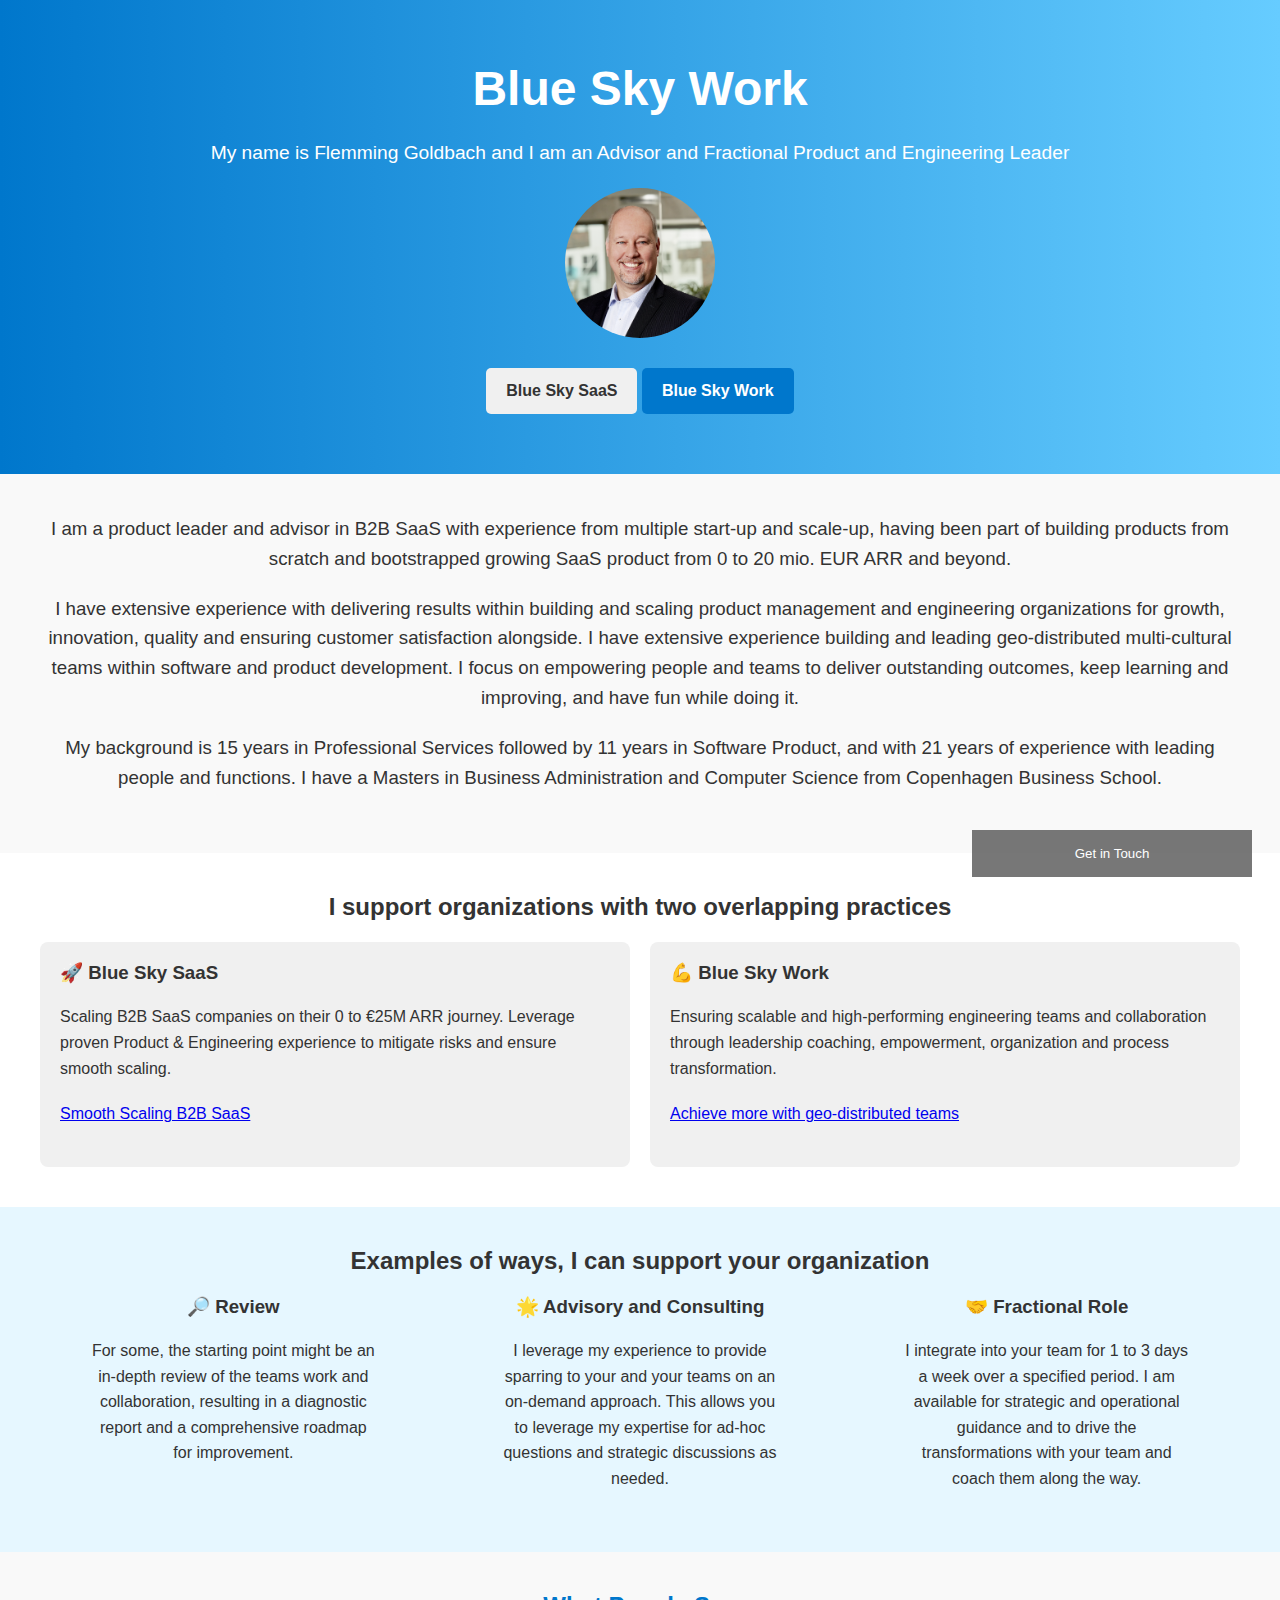
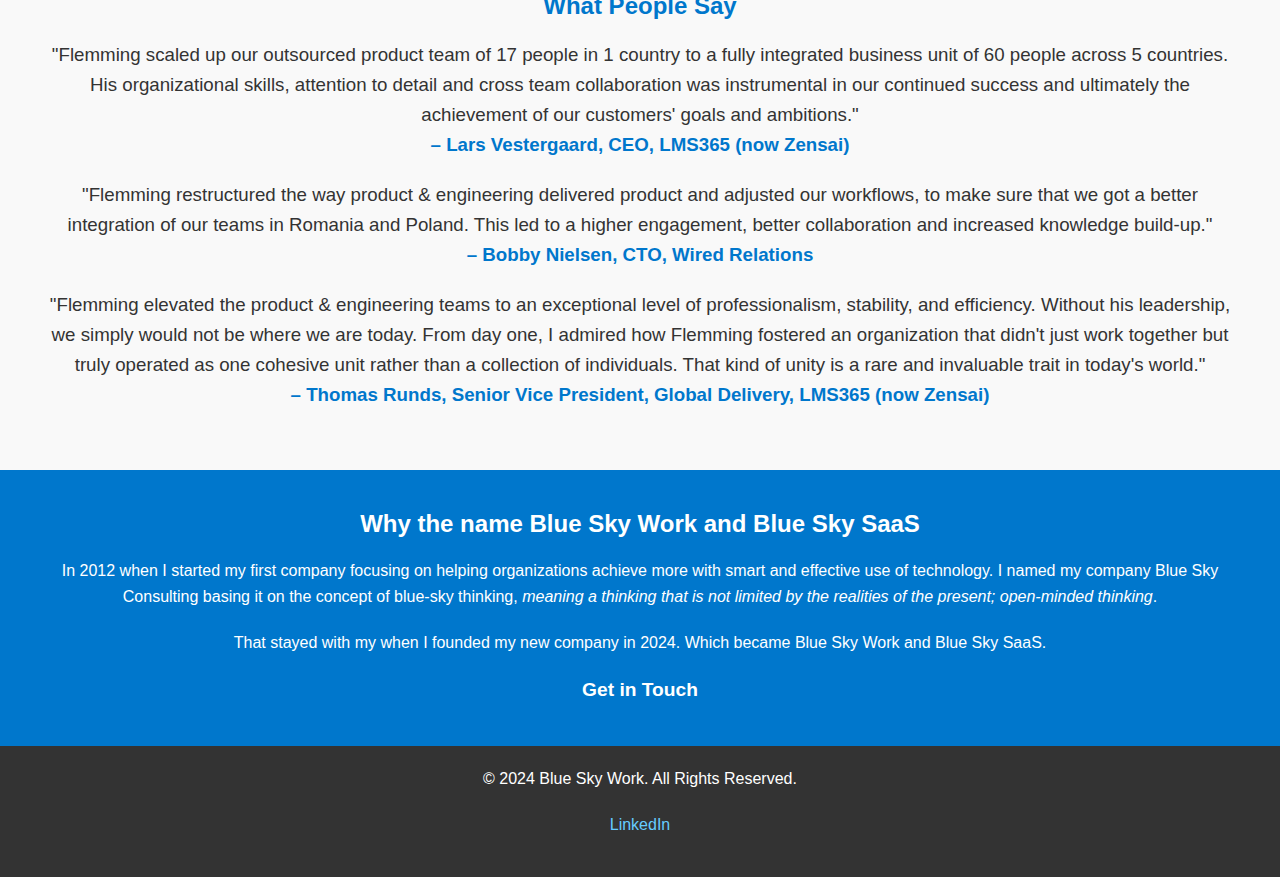
<file: index.html>
<!DOCTYPE html>
<html lang="en">
<head>
  <meta charset="UTF-8">
  <meta name="viewport" content="width=device-width, initial-scale=1.0">
  <meta name="description" content="Helping organizations succeed with geo-distributed teams.">
  <title>Blue Sky Work</title>
  <link rel="stylesheet" href="BlueSkyWork.css">
  <link rel="icon" href="BlueSkyWork-LinkedIn-Icon.png">
  <script>
    function openGetInTouchForm() {
        const form = document.getElementById("getintouchform");
        const iframe = document.getElementById("getintouchframe");
        
        // Add visible class to form
        form.classList.add('visible');
        
        // Reload the iframe content to ensure proper rendering
        iframe.src = iframe.src;
        
        // Hide the open button
        document.getElementById("btnFormOpen").style.visibility = "hidden";
    }

    function closeGetInTouchForm() {
        const form = document.getElementById("getintouchform");
        
        // Remove visible class from form
        form.classList.remove('visible');
        
        // Show the open button
        document.getElementById("btnFormOpen").style.visibility = "visible";
    }
  </script>    
</head>

<body>
  <!-- Header Section -->
  <header class="hero">
    <div class="container">
      <h1 id="blueskyheader">Blue Sky Work</h1>
      <p>My name is Flemming Goldbach and I am an Advisor and Fractional Product and Engineering Leader</p>
	    <p><img class="headshot-img" src="2023-FlemmingGoldbach-portrait.png" alt="Flemming Goldbach profile picture"/></p>
	    <a href="Smoth%20scaling%20of%20B2B%20SaaS.html" class="btn secondary-btn">Blue Sky SaaS</a>
      <a href="Achieve%20more%20with%20geo-distributed%20teams.html" class="btn primary-btn">Blue Sky Work</a>
    </div>
    <script>
      if (window.location.hostname.includes('blueskysaas')) {
        document.getElementById("blueskyheader").innerHTML = "Blue Sky SaaS";
        document.title = "Blue Sky SaaS";
      }
  </script>  
  </header>

  <!-- Overview Section -->
	<section id="about" class="about">
	  <div class="container">
		  <p>
        I am a product leader and advisor in B2B SaaS with experience from multiple start-up and scale-up, having been part of building products from scratch and bootstrapped growing SaaS product from 0 to 20 mio. EUR ARR and beyond.
      </p>
      <p>
        I have extensive experience with delivering results within building and scaling product management and engineering organizations for growth, innovation, quality and ensuring customer satisfaction alongside. I have extensive experience building and leading geo-distributed multi-cultural teams within software and product development. I focus on empowering people and teams to deliver outstanding outcomes, keep learning and improving, and have fun while doing it.
      </p>
      <p>
        My background is 15 years in Professional Services followed by 11 years in Software Product, and with 21 years of experience with leading people and functions. I have a Masters in Business Administration and Computer Science from Copenhagen Business School.
      </p> 
	  </div>
	</section>

  <!-- Services Section -->
  <section id="services" class="services">
    <div class="container">
      <h2>I support organizations with two overlapping practices</h2>
      <div class="service-grid">
        <div class="service-item">
          <h3>🚀 Blue Sky SaaS</h3>
          <p>Scaling B2B SaaS companies on their 0 to €25M ARR journey. Leverage proven Product & Engineering experience to mitigate risks and ensure smooth scaling.</p>
          <p><a href="Smoth%20scaling%20of%20B2B%20SaaS.html">Smooth Scaling B2B SaaS</a></p>
        </div>
        <div class="service-item">
          <h3>💪 Blue Sky Work</h3>
          <p>Ensuring scalable and high-performing engineering teams and collaboration through leadership coaching, empowerment, organization and process transformation.</p>
          <p><a href="Achieve%20more%20with%20geo-distributed%20teams.html">Achieve more with geo-distributed teams</a></p>
        </div>
      </div>
    </div>
  </section>

  <!-- How I Can Support Section -->
  <section id="why" class="why">
    <div class="container">
      <h2>Examples of ways, I can support your organization</h2>
      <div class="pillars">
        <div class="pillar">
          <h3>🔎 Review</h3>
          <p>For some, the starting point might be an in-depth review of the teams work and collaboration, resulting in a diagnostic report and a comprehensive roadmap for improvement.</p>
        </div>
        <div class="pillar">
          <h3>🌟 Advisory and Consulting</h3>
          <p>I leverage my experience to provide sparring to your and your teams on an on-demand approach. This allows you to leverage my expertise for ad-hoc questions and strategic discussions as needed.</p>
        </div>
        <div class="pillar">
          <h3>🤝 Fractional Role</h3>
          <p> I integrate into your team for 1 to 3 days a week over a specified period. I am available for strategic and operational guidance and to drive the transformations with your team and coach them along the way.</p>
        </div>
      </div>
    </div>
  </section>

  <!-- Testimonials Section -->
  <section id="testimonials" class="testimonials">
    <div class="container">
      <h2>What People Say</h2>
      <div class="testimonial">
        <p>"Flemming scaled up our outsourced product team of 17 people in 1 country to a fully integrated business unit of 60 people across 5 countries. His organizational skills, attention to detail and cross team collaboration was instrumental in our continued success and ultimately the achievement of our customers' goals and ambitions."<br/>
        <strong>– Lars Vestergaard, CEO, LMS365 (now Zensai)</strong></p>
      </div>
      <div class="testimonial">
        <p>"Flemming restructured the way product & engineering delivered product and adjusted our workflows, to make sure that we got a better integration of our teams in Romania and Poland. This led to a higher engagement, better collaboration and increased knowledge build-up."<br/>
        <strong>– Bobby Nielsen, CTO, Wired Relations</strong></p>
      </div>
      <div class="testimonial">
        <p>"Flemming elevated the product &amp; engineering teams to an exceptional level of professionalism, stability, and efficiency. Without his leadership, we simply would not be where we are today. From day one, I admired how Flemming fostered an organization that didn&apos;t just work together but truly operated as one cohesive unit rather than a collection of individuals. That kind of unity is a rare and invaluable trait in today&apos;s world."<br/>
        <strong>– Thomas Runds, Senior Vice President, Global Delivery, LMS365 (now Zensai)</strong></p>
      </div>
    </div>
  </section>

  <!-- Call to Action Section -->
  <section id="contact" class="cta">
    <div class="container">
      <h2>Why the name Blue Sky Work and Blue Sky SaaS</h2>
      <p>In 2012 when I started my first company focusing on helping organizations achieve more with smart and effective use of technology. I named my company Blue Sky Consulting basing it on the concept of blue-sky thinking, <em>meaning a thinking that is not limited by the realities of the present; open-minded thinking</em>.</p>
      <p>That stayed with my when I founded my new company in 2024. Which became Blue Sky Work and Blue Sky SaaS.</p>
      <div class="getintouchtext" onclick="openGetInTouchForm()">Get in Touch</div>
    </div>
  </section>

  <!-- Footer Section -->
  <footer class="footer">
    <div class="container">
      <p>© 2024 Blue Sky Work. All Rights Reserved.</p>
      <p><a href="https://www.linkedin.com/in/goldbach/" target="_new">LinkedIn</a></p>
    </div>
  </footer>

    <!-- Get In Touch Button -->
    <button class="form-open-button" id="btnFormOpen" onclick="openGetInTouchForm()">Get in Touch</button>

    <!-- Get In Touch Form -->
    <div id="getintouchform" class="getintouchform">
      <iframe id="getintouchframe" width="640px" height="800px" src="https://forms.office.com/e/Z7C0hEsHMS?nocookieembed=true" frameborder="0" marginwidth="0" marginheight="0" style="border: none; max-width:100%; max-height:100vh" allowfullscreen webkitallowfullscreen mozallowfullscreen msallowfullscreen> </iframe><br/>
      <button type="button" class="form-close-button" id="btnFormClose" onclick="closeGetInTouchForm()">Close</button>
    </div>
  
</body>
</html>
</file>
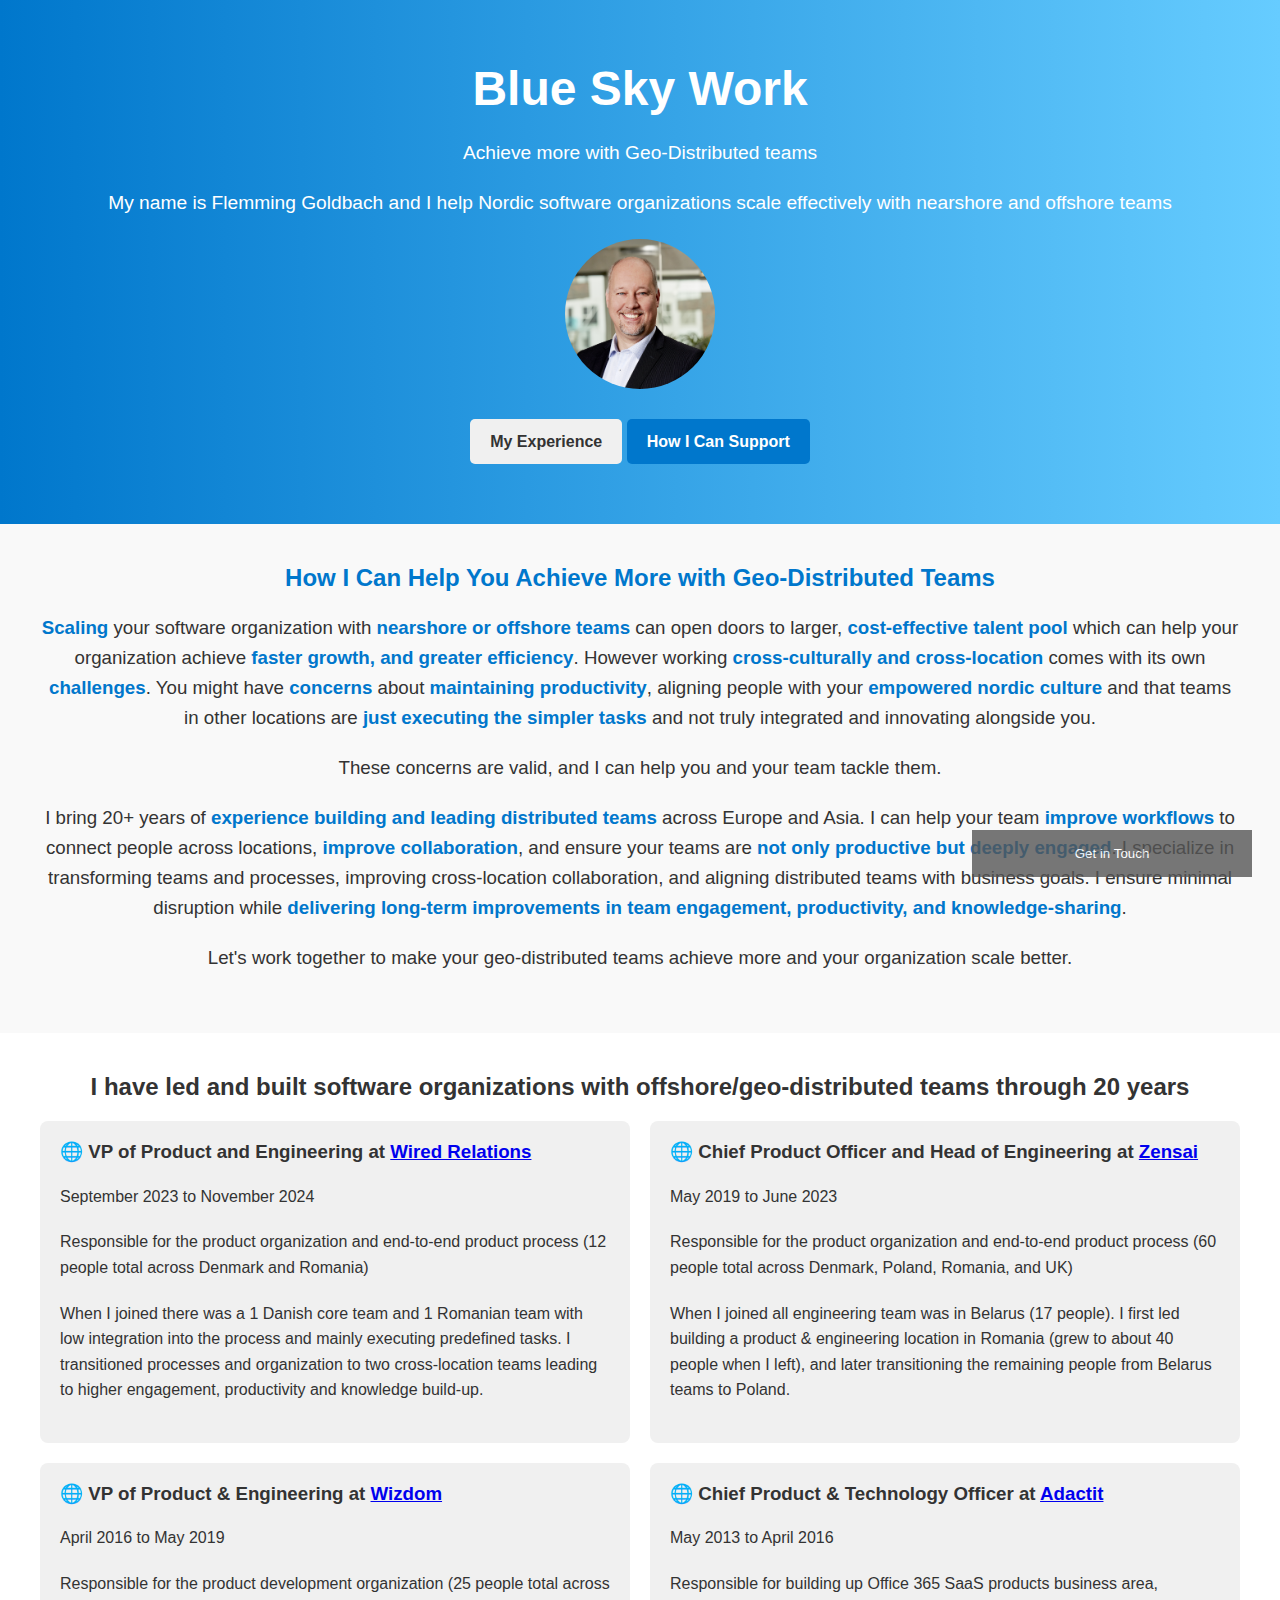
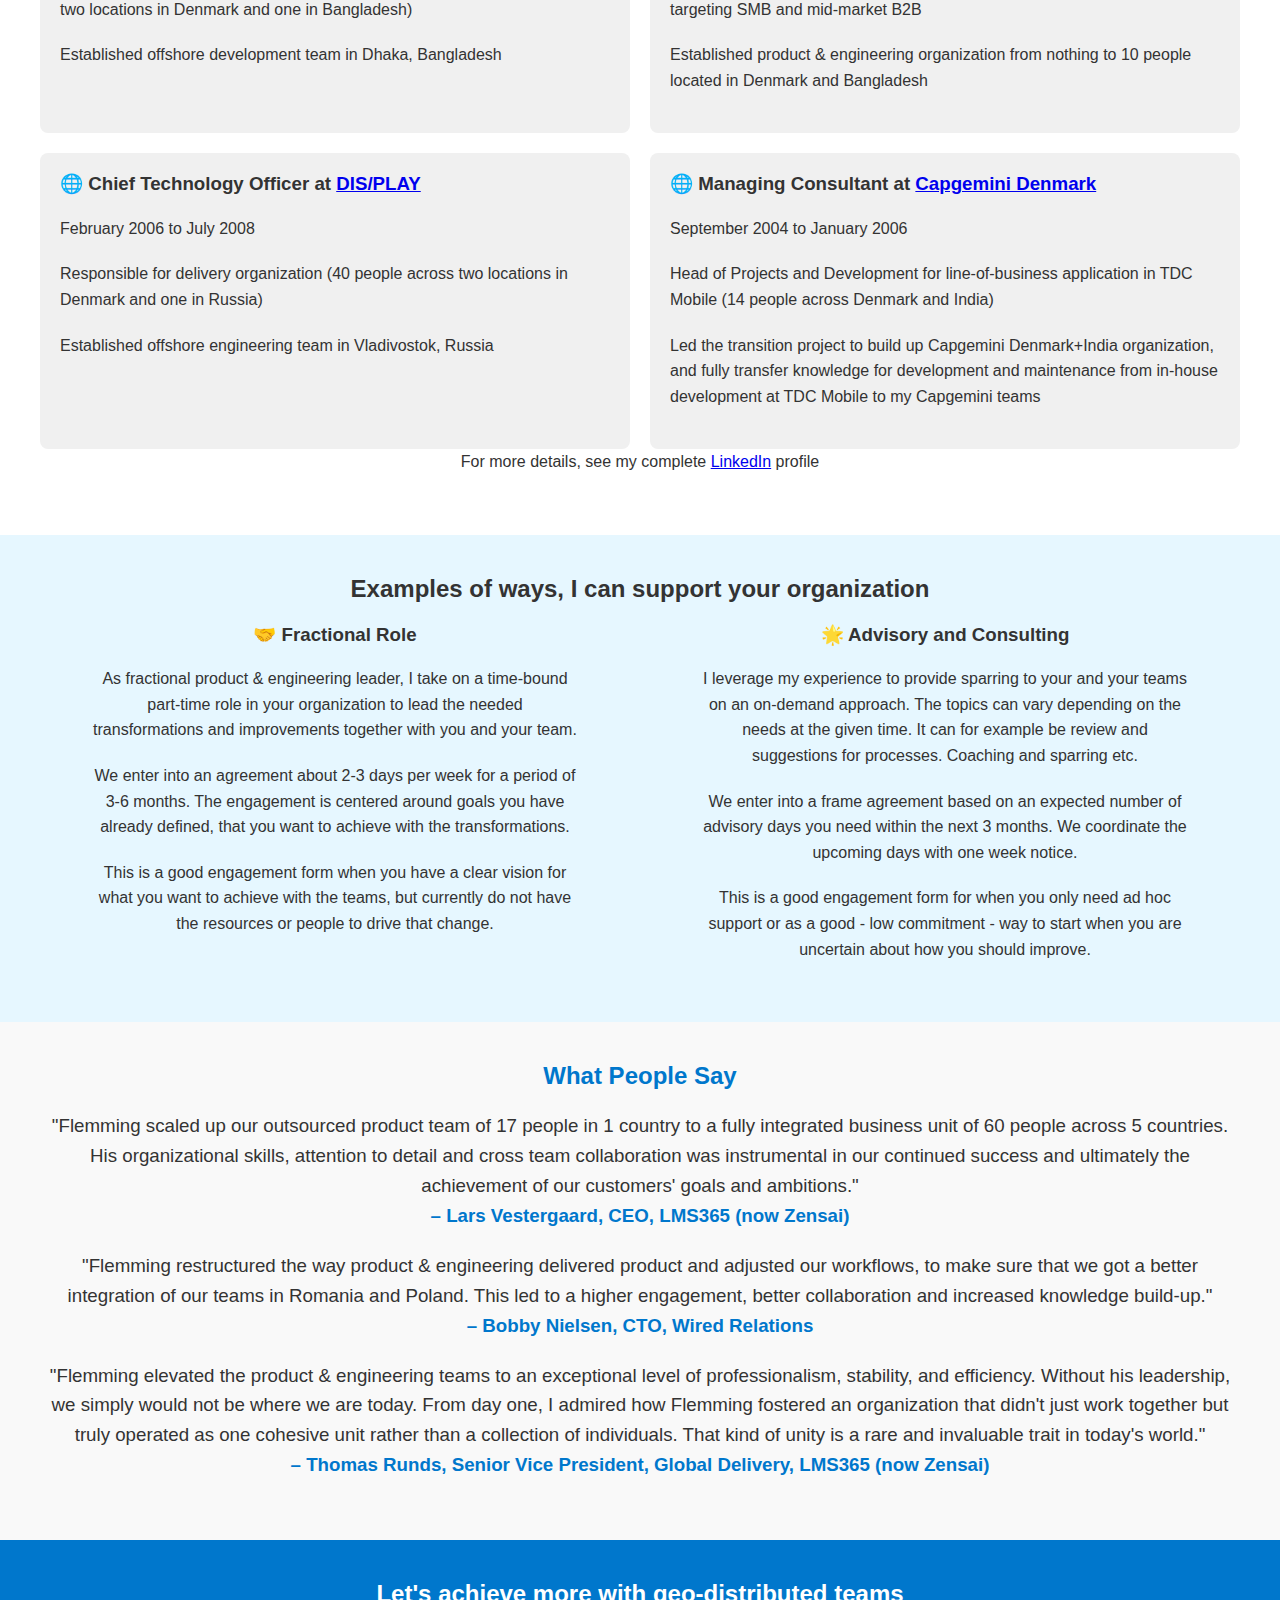
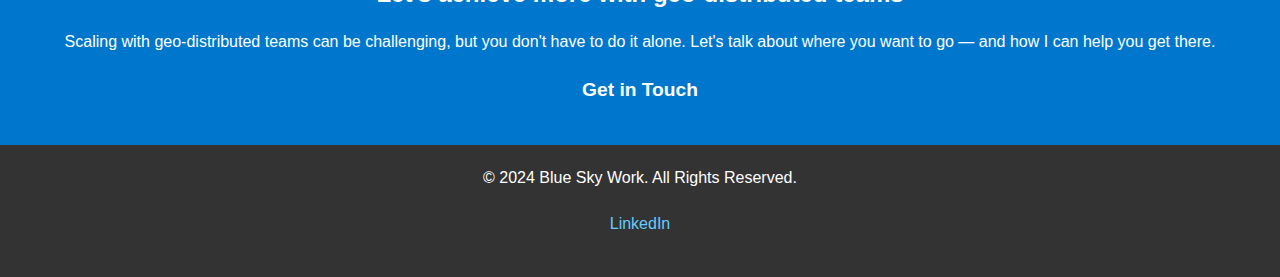
<file: Achieve more with geo-distributed teams.html>
<!DOCTYPE html>
<html lang="en">
<head>
  <meta charset="UTF-8">
  <meta name="viewport" content="width=device-width, initial-scale=1.0">
  <meta name="description" content="Helping organizations succeed with geo-distributed teams.">
  <title>Blue Sky Work | Achieve more with Geo-Distributed teams</title>
  <link rel="stylesheet" href="BlueSkyWork.css">
  <link rel="icon" href="BlueSkyWork-LinkedIn-Icon.png">
  <script>
    function openGetInTouchForm() {
        const form = document.getElementById("getintouchform");
        const iframe = document.getElementById("getintouchframe");
        
        // Add visible class to form
        form.classList.add('visible');
        
        // Reload the iframe content to ensure proper rendering
        iframe.src = iframe.src;
        
        // Hide the open button
        document.getElementById("btnFormOpen").style.visibility = "hidden";
    }

    function closeGetInTouchForm() {
        const form = document.getElementById("getintouchform");
        
        // Remove visible class from form
        form.classList.remove('visible');
        
        // Show the open button
        document.getElementById("btnFormOpen").style.visibility = "visible";
    }
  </script>    
</head>

<body>
  <!-- Header Section -->
  <header class="hero">
    <div class="container">
      <h1>Blue Sky Work</h1>
      <p>Achieve more with Geo-Distributed teams</p>
      <p>My name is Flemming Goldbach and I help Nordic software organizations scale effectively with nearshore and offshore teams</p>
	    <p><img class="headshot-img" src="2023-FlemmingGoldbach-portrait.png" alt="Flemming Goldbach profile picture"/></p>
      <a href="#experience" class="btn secondary-btn">My Experience</a>
	    <a href="#how" class="btn primary-btn">How I Can Support</a>
    </div>
  </header>

  <!-- Overview Section -->
	<section id="overview" class="about">
	  <div class="container">
		<h2>How I Can Help You Achieve More with Geo-Distributed Teams</h2>
		  <p>
			<strong>Scaling</strong> your software organization with <strong>nearshore or offshore teams</strong> can open doors to larger, <strong>cost-effective talent pool</strong> which can help your organization achieve <strong>faster growth, and greater efficiency</strong>. However working <strong>cross-culturally and cross-location</strong> comes with its own <strong>challenges</strong>. You might have <strong>concerns</strong> about <strong>maintaining productivity</strong>, aligning people with your <strong>empowered nordic culture</strong> and that teams in other locations are <strong>just executing the simpler tasks</strong> and not truly integrated and innovating alongside you.
		  </p>
		  <p>These concerns are valid, and I can help you and your team tackle them.</p>
		  <p>
			I bring 20+ years of <strong>experience building and leading distributed teams</strong></strong> across Europe and Asia. I can help your team <strong>improve workflows</strong> to connect people across locations, <strong>improve collaboration</strong>, and ensure your teams are <strong>not only productive but deeply engaged</strong>. I specialize in transforming teams and processes, improving cross-location collaboration, and aligning distributed teams with business goals. I ensure minimal disruption while <strong>delivering long-term improvements in team engagement, productivity, and knowledge-sharing</strong>.
		  </p>
		  <p>
			Let&apos;s work together to make your geo-distributed teams achieve more and your organization scale better.
		  </p>
	  </div>
	</section>

  <!-- Experience Section -->
  <section id="experience" class="services">
    <div class="container">
      <h2>I have led and built software organizations with offshore/geo-distributed teams through 20 years</h2>
      <div class="experience-grid">
        <div class="service-item">
          <h3>🌐 VP of Product and Engineering at <a href="https://wiredrelations.com" target="_new">Wired Relations</a></h3>
		  <p>September 2023 to November 2024</p>
          <p>Responsible for the product organization and end-to-end product process (12 people total across Denmark and Romania)</p>
		  <p>When I joined there was a 1 Danish core team and 1 Romanian team with low integration into the process and mainly executing predefined tasks. I transitioned processes and organization to two cross-location teams leading to higher engagement, productivity and knowledge build-up.</p>
        </div>
        <div class="service-item">
          <h3>🌐 Chief Product Officer and Head of Engineering at <a href="https://zensai.com" target="_new">Zensai</a></h3>
		  <p>May 2019 to June 2023</p>
          <p>Responsible for the product organization and end-to-end product process (60 people total across Denmark, Poland, Romania, and UK)</p>
          <p>When I joined all engineering team was in Belarus (17 people). I first led building a product & engineering location in Romania (grew to about 40 people when I left), and later transitioning the remaining people from Belarus teams to Poland.</p>
		</div>
        <div class="service-item">
          <h3>🌐 VP of Product & Engineering at <a href="https://www.crunchbase.com/acquisition/livetiles-acquires-wizdom-88de--bb0a3d1d" target="_new">Wizdom</a></h3>
		  <p>April 2016 to May 2019</p>
          <p>Responsible for the product development organization (25 people total across two locations in Denmark and one in Bangladesh)</p>
          <p>Established offshore development team in Dhaka, Bangladesh</p>
        </div>
        <div class="service-item">
          <h3>🌐 Chief Product & Technology Officer at <a href="https://finans.dk/investor/ECE9202393/tdc-koeber-cloudvirksomhed/" target="_new">Adactit</a></h3>
		  <p>May 2013 to April 2016</p>
          <p>Responsible for building up Office 365 SaaS products business area, targeting SMB and mid-market B2B</p>
          <p>Established product & engineering organization from nothing to 10 people located in Denmark and Bangladesh</p>
        </div>
        <div class="service-item">
          <h3>🌐 Chief Technology Officer at <a href="https://www.akqa.com/news/hej-denmark/" target="_new">DIS/PLAY</a></h3>
		  <p>February 2006 to July 2008</p>
          <p>Responsible for delivery organization (40 people across two locations in Denmark and one in Russia)</p>
          <p>Established offshore engineering team in Vladivostok, Russia</p>
        </div>
        <div class="service-item">
          <h3>🌐 Managing Consultant at <a href="https://www.capgemini.com/dk-en/" target="_new">Capgemini Denmark</a></h3>
		  <p>September 2004 to January 2006</p>
          <p>Head of Projects and Development  for line-of-business application in TDC Mobile (14 people across Denmark and India)</p>
          <p>Led the transition project to build up Capgemini Denmark+India organization, and fully transfer knowledge for development and maintenance from in-house development at TDC Mobile to my Capgemini teams</p>
        </div>
      </div>
	  <p class="experience-footer">
		For more details, see my complete <a href="https://www.linkedin.com/in/goldbach/" target="_new">LinkedIn</a> profile
	  </p>
    </div>
  </section>

  <!-- How I Can Support Section -->
  <section id="how" class="why">
    <div class="container">
      <h2>Examples of ways, I can support your organization</h2>
      <div class="pillars">
        <div class="pillar">
          <h3>🤝 Fractional Role</h3>
          <p>As fractional product & engineering leader, I take on a time-bound part-time role in your organization to lead the needed transformations and improvements together with you and your team.</p>
          <p>We enter into an agreement about 2-3 days per week for a period of 3-6 months. The engagement is centered around goals you have already defined, that you want to achieve with the transformations.</p>
          <p>This is a good engagement form when you have a clear vision for what you want to achieve with the teams, but currently do not have the resources or people to drive that change.</p>
        </div>
        <div class="pillar">
          <h3>🌟 Advisory and Consulting</h3>
          <p>I leverage my experience to provide sparring to your and your teams on an on-demand approach. The topics can vary depending on the needs at the given time. It can for example be review and suggestions for processes. Coaching and sparring etc.</p>
          <p>We enter into a frame agreement based on an expected number of advisory days you need within the next 3 months. We coordinate the upcoming days with one week notice.</p>
          <p>This is a good engagement form for when you only need ad hoc support or as a good - low commitment - way to start when you are uncertain about how you should improve.</p>
        </div>
      </div>
    </div>
  </section>

  <!-- Testimonials Section -->
  <section id="testimonials" class="testimonials">
    <div class="container">
      <h2>What People Say</h2>
      <div class="testimonial">
        <p>"Flemming scaled up our outsourced product team of 17 people in 1 country to a fully integrated business unit of 60 people across 5 countries. His organizational skills, attention to detail and cross team collaboration was instrumental in our continued success and ultimately the achievement of our customers' goals and ambitions."<br/>
        <strong>– Lars Vestergaard, CEO, LMS365 (now Zensai)</strong></p>
      </div>
      <div class="testimonial">
        <p>"Flemming restructured the way product & engineering delivered product and adjusted our workflows, to make sure that we got a better integration of our teams in Romania and Poland. This led to a higher engagement, better collaboration and increased knowledge build-up."<br/>
        <strong>– Bobby Nielsen, CTO, Wired Relations</strong></p>
      </div>
      <div class="testimonial">
        <p>"Flemming elevated the product &amp; engineering teams to an exceptional level of professionalism, stability, and efficiency. Without his leadership, we simply would not be where we are today. From day one, I admired how Flemming fostered an organization that didn&apos;t just work together but truly operated as one cohesive unit rather than a collection of individuals. That kind of unity is a rare and invaluable trait in today&apos;s world."<br/>
        <strong>– Thomas Runds, Senior Vice President, Global Delivery, LMS365 (now Zensai)</strong></p>
      </div>
    </div>
  </section>


  <!-- Call to Action Section -->
  <section id="contact" class="cta">
    <div class="container">
      <h2>Let&apos;s achieve more with geo-distributed teams</h2>
      <p>Scaling with geo-distributed teams can be challenging, but you don&apos;t have to do it alone. Let&apos;s talk about where you want to go — and how I can help you get there.</p>
      <div class="getintouchtext" onclick="openGetInTouchForm()">Get in Touch</div>
    </div>
  </section>

  <!-- Footer Section -->
  <footer class="footer">
    <div class="container">
      <p>© 2024 Blue Sky Work. All Rights Reserved.</p>
      <p><a href="https://www.linkedin.com/in/goldbach/" target="_new">LinkedIn</a></p>
    </div>
  </footer>

    <!-- Get In Touch Button -->
  <button class="form-open-button" id="btnFormOpen" onclick="openGetInTouchForm()">Get in Touch</button>

  <!-- Get In Touch Form -->
  <div id="getintouchform" class="getintouchform">
    <iframe id="getintouchframe" width="640px" height="800px" src="https://forms.office.com/e/Z7C0hEsHMS?nocookieembed=true" frameborder="0" marginwidth="0" marginheight="0" style="border: none; max-width:100%; max-height:100vh" allowfullscreen webkitallowfullscreen mozallowfullscreen msallowfullscreen> </iframe><br/>
    <button type="button" class="form-close-button" id="btnFormClose" onclick="closeGetInTouchForm()">Close</button>
  </div>

</body>
</html>
</file>
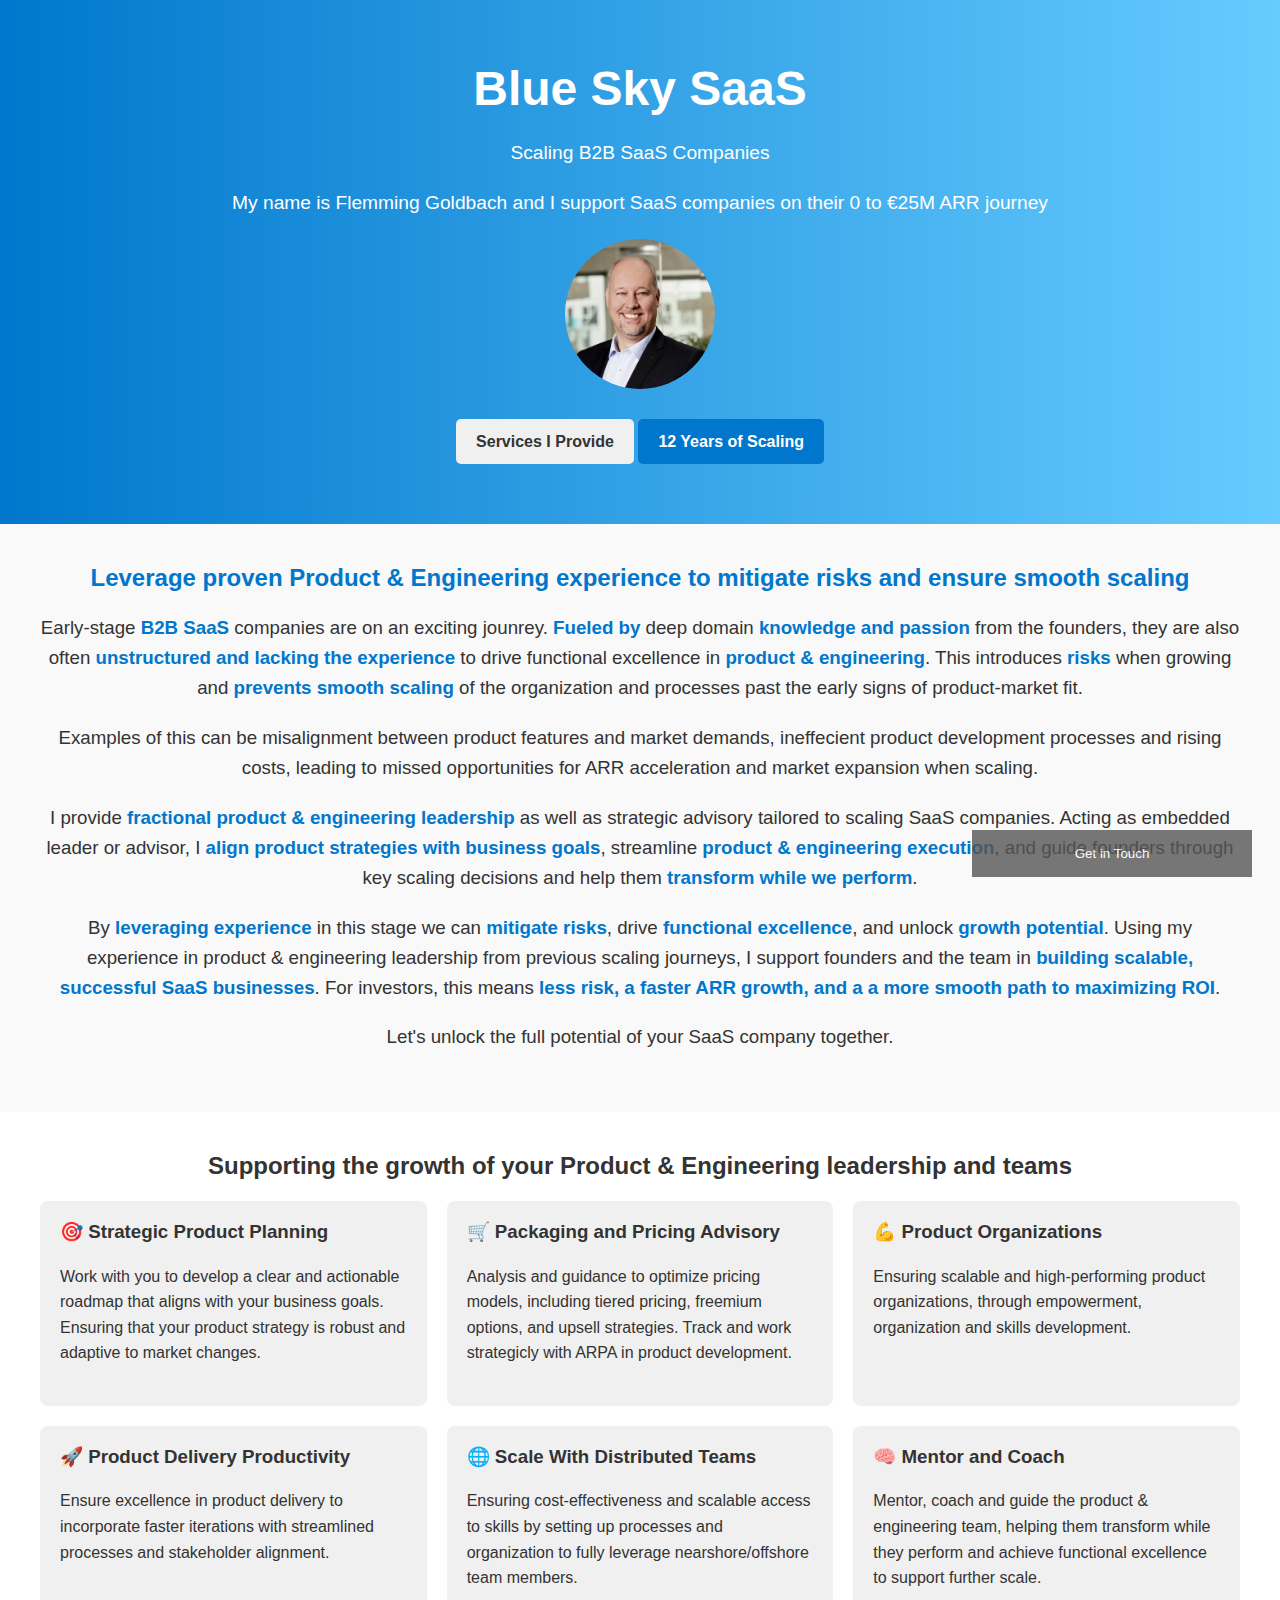
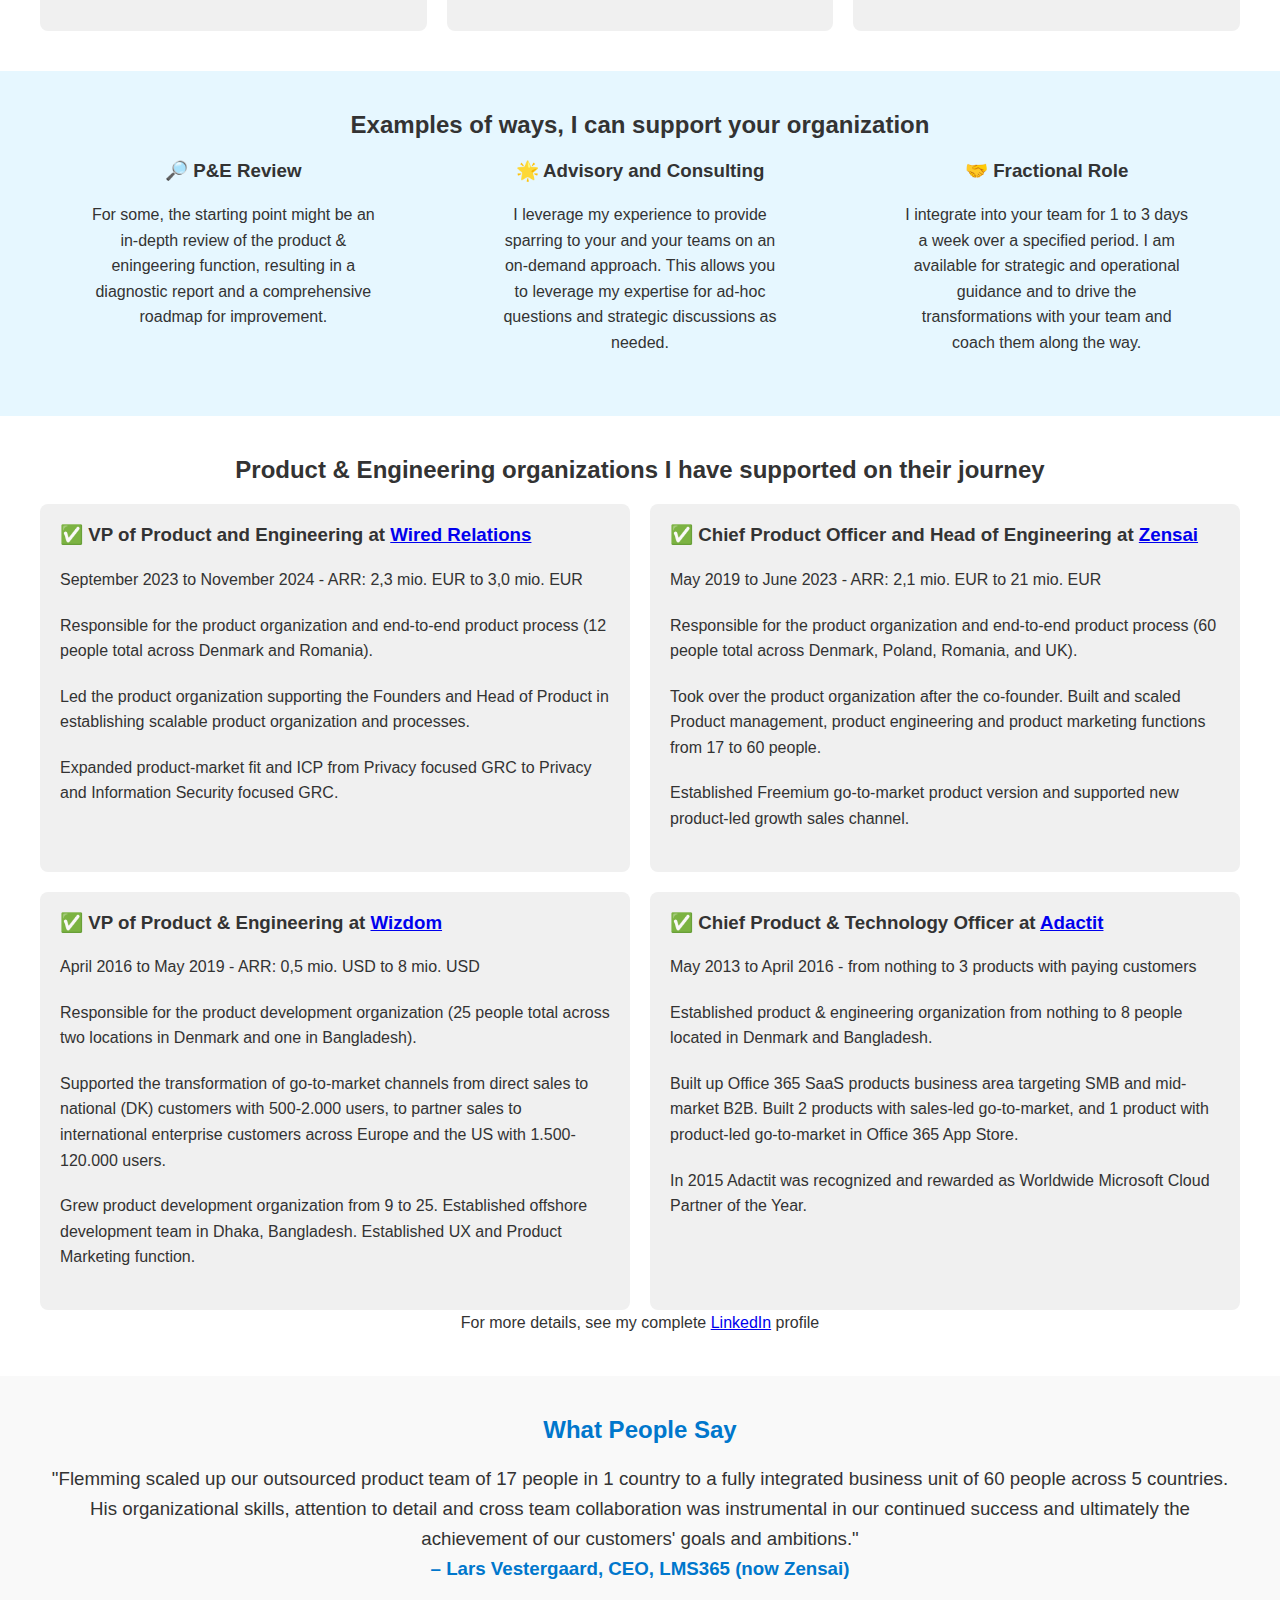
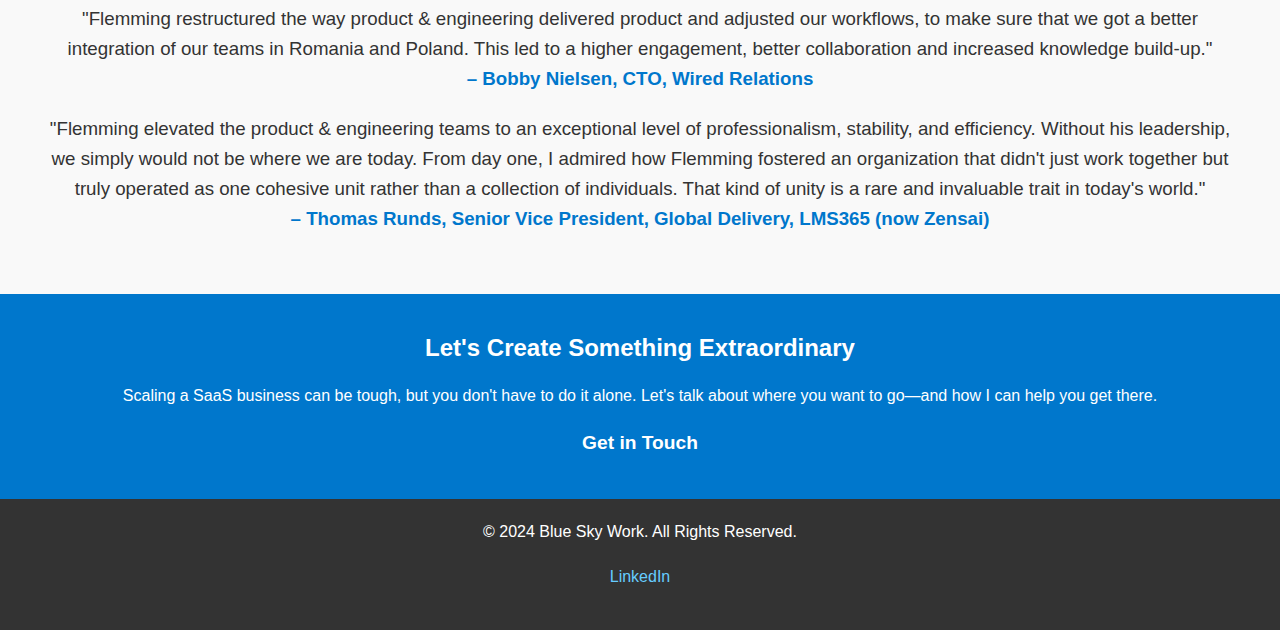
<file: Smoth scaling of B2B SaaS.html>
<!DOCTYPE html>
<html lang="en">
<head>
  <meta charset="UTF-8">
  <meta name="viewport" content="width=device-width, initial-scale=1.0">
  <meta name="description" content="Helping organizations succeed with geo-distributed teams.">
  <title>Blue Sky SaaS | Scaling B2B SaaS Companies</title>
  <link rel="stylesheet" href="BlueSkyWork.css">
  <link rel="icon" href="BlueSkyWork-LinkedIn-Icon.png">
  <script>
    function openGetInTouchForm() {
        const form = document.getElementById("getintouchform");
        const iframe = document.getElementById("getintouchframe");
        
        // Add visible class to form
        form.classList.add('visible');
        
        // Reload the iframe content to ensure proper rendering
        iframe.src = iframe.src;
        
        // Hide the open button
        document.getElementById("btnFormOpen").style.visibility = "hidden";
    }

    function closeGetInTouchForm() {
        const form = document.getElementById("getintouchform");
        
        // Remove visible class from form
        form.classList.remove('visible');
        
        // Show the open button
        document.getElementById("btnFormOpen").style.visibility = "visible";
    }
  </script>    
</head>

<body>
  <!-- Header Section -->
  <header class="hero">
    <div class="container">
      <h1>Blue Sky SaaS</h1>
      <p>Scaling B2B SaaS Companies</p>
      <p>My name is Flemming Goldbach and I support SaaS companies on their 0 to €25M ARR journey</p>
	    <p><img class="headshot-img" src="2023-FlemmingGoldbach-portrait.png" alt="Flemming Goldbach profile picture"/></p>
      <a href="#services" class="btn secondary-btn">Services I Provide</a>
	    <a href="#experience" class="btn primary-btn">12 Years of Scaling</a>
    </div>
  </header>

  <!-- Overview Section -->
	<section id="about" class="about">
	  <div class="container">
		<h2>Leverage proven Product & Engineering experience to mitigate risks and ensure smooth scaling</h2>
		  <p>
			Early-stage <strong>B2B SaaS</strong> companies are on an exciting jounrey. <strong>Fueled by</strong> deep domain <strong>knowledge and passion</strong> from the founders, they are also often <strong>unstructured and lacking the experience</strong> to drive functional excellence in <strong>product & engineering</strong>. This introduces <strong>risks</strong> when growing and <strong>prevents smooth scaling</strong> of the organization and processes past the early signs of product-market fit.
		  </p>
		  <p>
			Examples of this can be misalignment between product features and market demands, ineffecient product development processes and rising costs, leading to missed opportunities for ARR acceleration and market expansion when scaling.
		  </p>
		  <p>
			I provide <strong>fractional product & engineering leadership</strong> as well as strategic advisory tailored to scaling SaaS companies. Acting as embedded leader or advisor, I <strong>align product strategies with business goals</strong>, streamline <strong>product & engineering execution</strong>, and guide founders through key scaling decisions and help them <strong>transform while we perform</strong>.
		  </p>
		  <p>
			By <strong>leveraging experience</strong> in this stage we can <strong>mitigate risks</strong>, drive <strong>functional excellence</strong>, and unlock <strong>growth potential</strong>. Using my experience in product & engineering leadership from previous scaling journeys, I support founders and the team in <strong>building scalable, successful SaaS businesses</strong>. For investors, this means <strong>less risk, a faster ARR growth, and a a more smooth path to maximizing ROI</strong>.
		  </p>
		  <p>
			Let&apos;s unlock the full potential of your SaaS company together.
		  </p>		  
	  </div>
	</section>

  <!-- Services Section -->
  <section id="services" class="services">
    <div class="container">
      <h2>Supporting the growth of your Product & Engineering leadership and teams</h2>
      <div class="service-grid">
        <div class="service-item">
          <h3>🎯 Strategic Product Planning</h3>
          <p>Work with you to develop a clear and actionable roadmap that aligns with your business goals. Ensuring that your product strategy is robust and adaptive to market changes.</p>
        </div>
        <div class="service-item">
          <h3>🛒 Packaging and Pricing Advisory</h3>
          <p>Analysis and guidance to optimize pricing models, including tiered pricing, freemium options, and upsell strategies. Track and work strategicly with ARPA in product development.</p>
        </div>
        <div class="service-item">
          <h3>💪 Product Organizations</h3>
          <p>Ensuring scalable and high-performing product organizations, through empowerment, organization and skills development.</p>
        </div>
        <div class="service-item">
          <h3>🚀 Product Delivery Productivity</h3>
          <p>Ensure excellence in product delivery to incorporate faster iterations with streamlined processes and stakeholder alignment.</p>
        </div>
        <div class="service-item">
          <h3>🌐 Scale With Distributed Teams</h3>
          <p>Ensuring cost-effectiveness and scalable access to skills by setting up processes and organization to fully leverage nearshore/offshore team members.</p>
        </div>
        <div class="service-item">
          <h3>🧠 Mentor and Coach</h3>
          <p>Mentor, coach and guide the product & engineering team, helping them transform while they perform and achieve functional excellence to support further scale.</p>
        </div>
      </div>
    </div>
  </section>

  <!-- How I Can Support Section -->
  <section id="why" class="why">
    <div class="container">
      <h2>Examples of ways, I can support your organization</h2>
      <div class="pillars">
        <div class="pillar">
          <h3>🔎 P&E Review</h3>
          <p>For some, the starting point might be an in-depth review of the product & eningeering function, resulting in a diagnostic report and a comprehensive roadmap for improvement.</p>
        </div>
        <div class="pillar">
          <h3>🌟 Advisory and Consulting</h3>
          <p>I leverage my experience to provide sparring to your and your teams on an on-demand approach. This allows you to leverage my expertise for ad-hoc questions and strategic discussions as needed.</p>
        </div>
        <div class="pillar">
          <h3>🤝 Fractional Role</h3>
          <p> I integrate into your team for 1 to 3 days a week over a specified period. I am available for strategic and operational guidance and to drive the transformations with your team and coach them along the way.</p>
        </div>
      </div>
    </div>
  </section>

  <!-- Experience Section -->
  <section id="experience" class="services">
    <div class="container">
      <h2>Product & Engineering organizations I have supported on their journey</h2>
      <div class="experience-grid">
        <div class="service-item">
          <h3>✅ VP of Product and Engineering at <a href="https://wiredrelations.com" target="_new">Wired Relations</a></h3>
		  <p>September 2023 to November 2024 - ARR: 2,3 mio. EUR to 3,0 mio. EUR</p>
          <p>Responsible for the product organization and end-to-end product process (12 people total across Denmark and Romania).</p>
		  <p>Led the product organization supporting the Founders and Head of Product in establishing scalable product organization and processes.</p>
		  <p>Expanded product-market fit and ICP from Privacy focused GRC to Privacy and Information Security focused GRC.</p>
        </div>
        <div class="service-item">
          <h3>✅ Chief Product Officer and Head of Engineering at <a href="https://zensai.com" target="_new">Zensai</a></h3>
		  <p>May 2019 to June 2023 - ARR: 2,1 mio. EUR to 21 mio. EUR</p>
          <p>Responsible for the product organization and end-to-end product process (60 people total across Denmark, Poland, Romania, and UK).</p>
          <p>Took over the product organization after the co-founder. Built and scaled Product management, product engineering and product marketing functions from 17 to 60 people.</p>
		  <p>Established Freemium go-to-market product version and supported new product-led growth sales channel.</p>
		</div>
        <div class="service-item">
          <h3>✅ VP of Product & Engineering at <a href="https://www.crunchbase.com/acquisition/livetiles-acquires-wizdom-88de--bb0a3d1d" target="_new">Wizdom</a></h3>
		  <p>April 2016 to May 2019 - ARR: 0,5 mio. USD to 8 mio. USD</p>
          <p>Responsible for the product development organization (25 people total across two locations in Denmark and one in Bangladesh).</p>
          <p>Supported the transformation of go-to-market channels from direct sales to national (DK) customers with 500-2.000 users, to partner sales to international enterprise customers across Europe and the US with 1.500-120.000 users.</p>
		  <p>Grew product development organization from 9 to 25. Established offshore development team in Dhaka, Bangladesh. Established UX and Product Marketing function.</p>
        </div>
        <div class="service-item">
          <h3>✅ Chief Product & Technology Officer at <a href="https://finans.dk/investor/ECE9202393/tdc-koeber-cloudvirksomhed/" target="_new">Adactit</a></h3>
		  <p>May 2013 to April 2016 - from nothing to 3 products with paying customers</p>
          <p>Established product & engineering organization from nothing to 8 people located in Denmark and Bangladesh.</p>
          <p>Built up Office 365 SaaS products business area targeting SMB and mid-market B2B. Built 2 products with sales-led go-to-market, and 1 product with product-led go-to-market in Office 365 App Store.</p>
		  <p>In 2015 Adactit was recognized and rewarded as Worldwide Microsoft Cloud Partner of the Year.</p>
        </div>
      </div>
	  <div class="experience-footer">
		For more details, see my complete <a href="https://www.linkedin.com/in/goldbach/" target="_new">LinkedIn</a> profile
	  </div>
    </div>
  </section>

  <!-- Testimonials Section -->
  <section id="testimonials" class="testimonials">
    <div class="container">
      <h2>What People Say</h2>
      <div class="testimonial">
        <p>"Flemming scaled up our outsourced product team of 17 people in 1 country to a fully integrated business unit of 60 people across 5 countries. His organizational skills, attention to detail and cross team collaboration was instrumental in our continued success and ultimately the achievement of our customers' goals and ambitions."<br/>
        <strong>– Lars Vestergaard, CEO, LMS365 (now Zensai)</strong></p>
      </div>
      <div class="testimonial">
        <p>"Flemming restructured the way product & engineering delivered product and adjusted our workflows, to make sure that we got a better integration of our teams in Romania and Poland. This led to a higher engagement, better collaboration and increased knowledge build-up."<br/>
        <strong>– Bobby Nielsen, CTO, Wired Relations</strong></p>
      </div>
      <div class="testimonial">
        <p>"Flemming elevated the product &amp; engineering teams to an exceptional level of professionalism, stability, and efficiency. Without his leadership, we simply would not be where we are today. From day one, I admired how Flemming fostered an organization that didn&apos;t just work together but truly operated as one cohesive unit rather than a collection of individuals. That kind of unity is a rare and invaluable trait in today&apos;s world."<br/>
        <strong>– Thomas Runds, Senior Vice President, Global Delivery, LMS365 (now Zensai)</strong></p>
      </div>
    </div>
  </section>


  <!-- Call to Action Section -->
  <section id="contact" class="cta">
    <div class="container">
      <h2>Let&apos;s Create Something Extraordinary</h2>
      <p>Scaling a SaaS business can be tough, but you don&apos;t have to do it alone. Let&apos;s talk about where you want to go—and how I can help you get there.</p>
      <div class="getintouchtext" onclick="openGetInTouchForm()">Get in Touch</div>
    </div>
  </section>

  <!-- Footer Section -->
  <footer class="footer">
    <div class="container">
      <p>© 2024 Blue Sky Work. All Rights Reserved.</p>
      <p><a href="https://www.linkedin.com/in/goldbach/" target="_new">LinkedIn</a></p>
    </div>
  </footer>

  <!-- Get In Touch Button -->
  <button class="form-open-button" id="btnFormOpen" onclick="openGetInTouchForm()">Get in Touch</button>

  <!-- Get In Touch Form -->
  <div id="getintouchform" class="getintouchform">
    <iframe id="getintouchframe" width="640px" height="800px" src="https://forms.office.com/e/Z7C0hEsHMS?nocookieembed=true" frameborder="0" marginwidth="0" marginheight="0" style="border: none; max-width:100%; max-height:100vh" allowfullscreen webkitallowfullscreen mozallowfullscreen msallowfullscreen> </iframe><br/>
    <button type="button" class="form-close-button" id="btnFormClose" onclick="closeGetInTouchForm()">Close</button>
  </div>

</body>
</html>
</file>
<file: BlueSkyWork.css>
/* General Styles */
body {
  font-family: 'Open Sans', sans-serif;
  line-height: 1.6;
  margin: 0;
  padding: 0;
  color: #333;
}

.container {
  max-width: 1200px;
  margin: 0 auto;
  padding: 0 20px;
}

h1, h2, h3 {
  margin: 0 0 20px;
  line-height: 1.2;
}

p {
  margin: 0 0 20px;
}

.headshot-img {
  width:150px;
  height:150px;
  border-radius: 50%;
  object-fit: cover;
}

/* Buttons */
.btn {
  text-decoration: none;
  padding: 10px 20px;
  border-radius: 5px;
  font-weight: bold;
  display: inline-block;
}

.primary-btn {
  background: #0077cc;
  color: white;
}

.secondary-btn {
  background: #f0f0f0;
  color: #333;
}

/* Header Section */
.hero {
  background: linear-gradient(to right, #0077cc, #66ccff);
  color: white;
  text-align: center;
  padding: 60px 20px;
}

.hero h1 {
  font-size: 3rem;
}

.hero p {
  font-size: 1.2rem;
}

/* About Section */
.about {
  background: #f9f9f9;
  padding: 40px 20px;
  text-align: center;
}
.about h2 {
  color: #0077cc;
}

.about p {
  font-size: 1.17rem;
}

.about strong {
  color: #0077cc; /* Use a subtle blue to highlight "Blue Sky Thinking" */
  font-weight: bold;
}

/* Services Section */
.services {
  padding: 40px 20px;
}

.services h2 {
  text-align: center;
}

.service-grid {
  display: grid;
  grid-template-columns: repeat(auto-fit, minmax(300px, 1fr));
  gap: 20px;
}

.experience-grid {
  display: grid;
  grid-template-columns: repeat(auto-fit, minmax(450px, 1fr));
  gap: 20px;
}

.service-item {
  background: #f0f0f0;
  padding: 20px;
  border-radius: 8px;
}

.experience-footer {
	text-align: center;
}

/* Why Work With Me Section */
.why {
  background: #e6f7ff;
  padding: 40px 20px;
  text-align: center;
}

.pillars {
  display: grid;
  grid-template-columns: repeat(auto-fit, minmax(300px, 1fr));
  gap: 20px;
}

.pillar {
  text-align: center;
  margin-left: 50px;
  margin-right: 50px;
}

/* Testimonials Section */
.testimonials {
  background: #f9f9f9;   /*not in original design*/
  padding: 40px 20px;
  text-align: center;
}

.testimonials h2 {
  color: #0077cc;
}

.testimonials p {
  font-size: 1.17rem;
}

.testimonials strong {
  color: #0077cc; /* Use a subtle blue to highlight "Blue Sky Thinking" */
  font-weight: bold;
}


.testimonial {
  margin-bottom: 20px;
}

/* CTA Section */
.cta {
  background: #0077cc;
  color: white;
  text-align: center;
  padding: 40px 20px;
}

.getintouchtext {
  font-size: 1.2rem;
  font-weight: bold;
  cursor: pointer;
}

/* Footer */
.footer {
  background: #333;
  color: white;
  text-align: center;
  padding: 20px 0;
}

.footer a {
  color: #66ccff;
  text-decoration: none;
}

/* Get in Touch Form */
.form-open-button {
  background-color: #555;
  color: white;
  padding: 16px 20px;
  border: none;
  cursor: pointer;
  opacity: 0.8;
  position: fixed;
  bottom: 23px;
  right: 28px;
  width: 280px;
}

.form-close-button {
  background-color: #555;
  color: white;
  padding: 16px 20px;
  border: none;
  cursor: pointer;
  width: 100%;
  margin-bottom:10px;
  opacity: 0.8;
  width: 100%;
}

.form-open-button:hover, .form-close-button:hover {
  opacity: 1;
}

/* The popup form */
.getintouchform {
  visibility: hidden;
  opacity: 0;
  position: fixed;
  bottom: 0;
  right: 15px;
  border: 3px solid #f1f1f1;
  z-index: 9;
  transition: opacity 0.3s ease;
  background: white; /* Adding this to ensure form has a solid background */
}
/* Add a class for when the form is visible */
.getintouchform.visible {
  visibility: visible;
  opacity: 1;
}
/*
.getintouchform {
  display: none;
  position: fixed;
  bottom: 0;
  right: 15px;
  border: 3px solid #f1f1f1;
  z-index: 9;
}
*/
</file>
